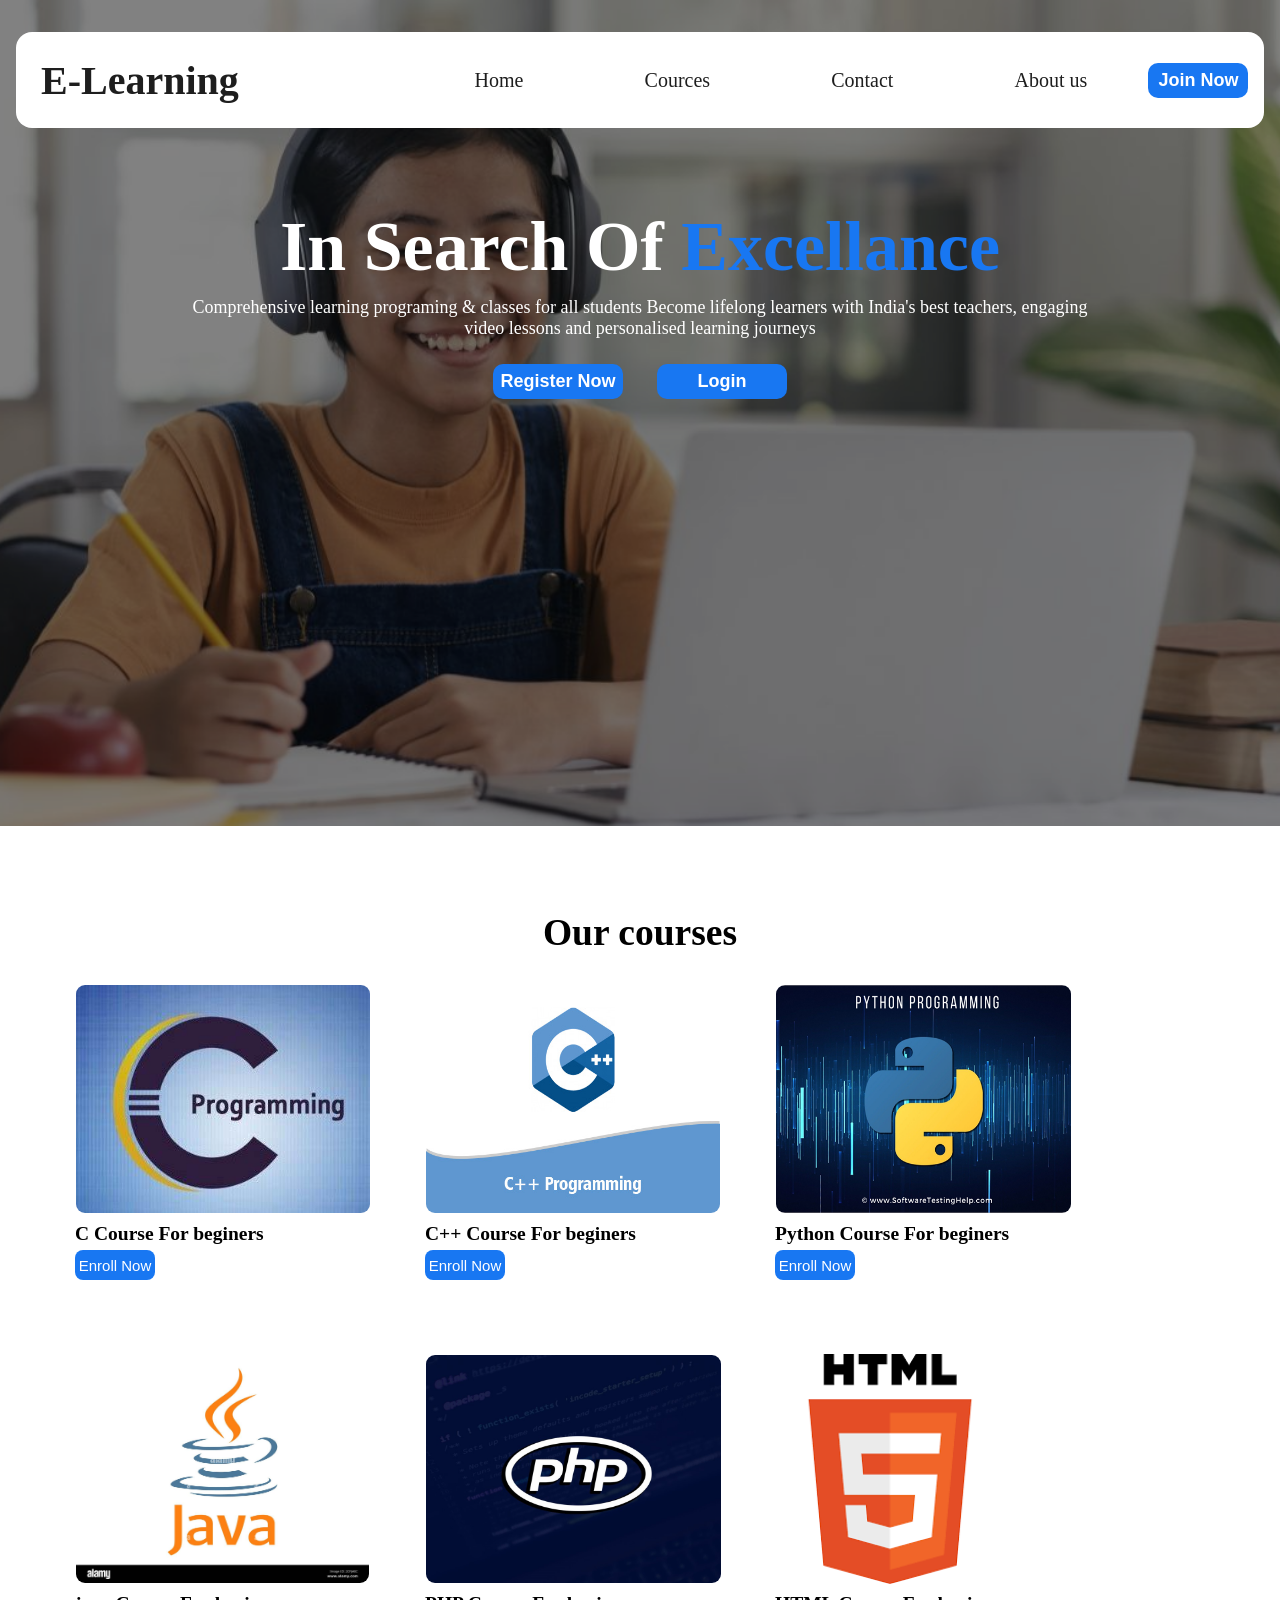
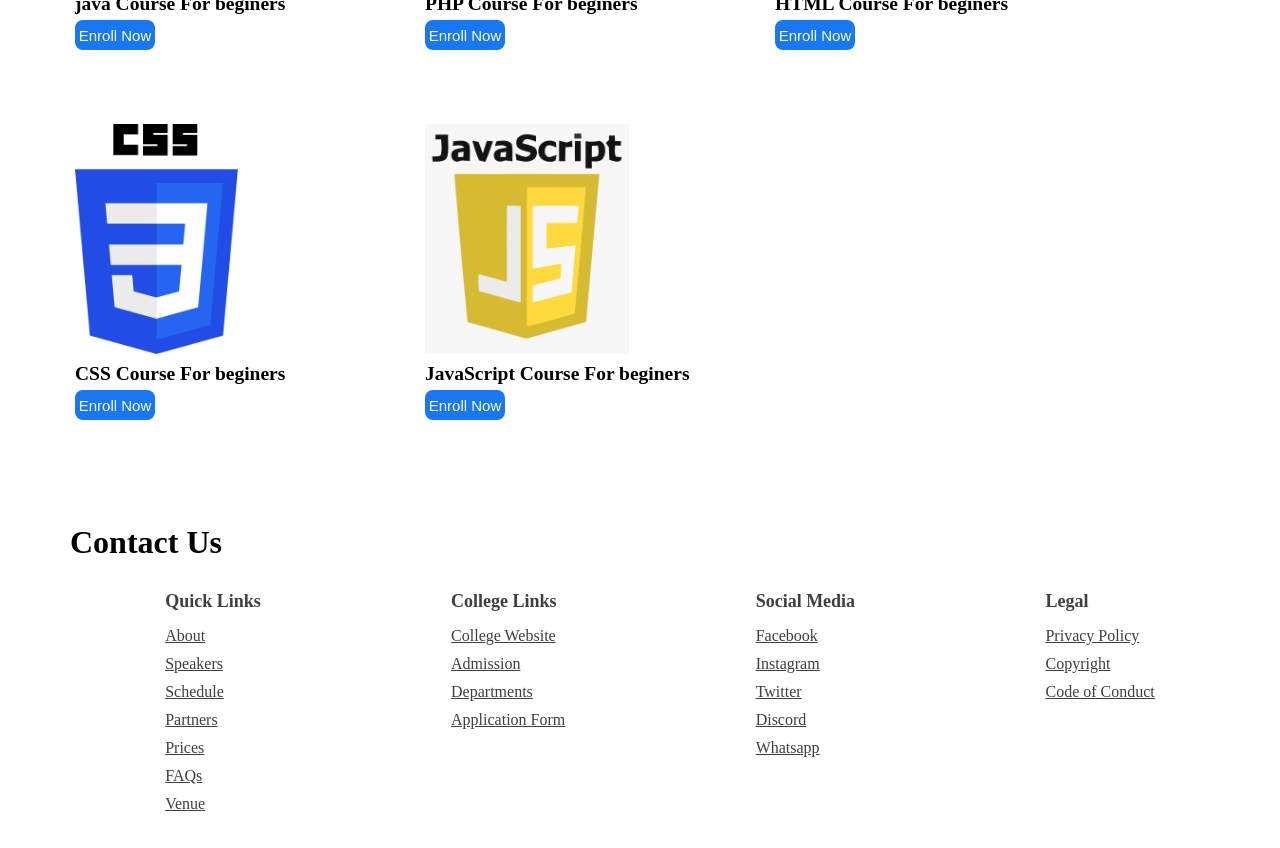
<file: E-learning/index.html>
<!DOCTYPE html>
<html lang="en">
  <head>
    <meta charset="UTF-8" />
    <meta http-equiv="X-UA-Compatible" content="IE=edge" />
    <meta name="viewport" content="width=device-width, initial-scale=1.0" />
    <title>Document</title>
    <link rel="stylesheet" href="css/style.css" />
  </head>
  <body>
    <div class="main-container">
      <div class="container">
        <h1 class="logo">E-Learning</h1>
        <nav id="nav" class="navbar navbar-onscroll">
          <ul>
            <li class="li active">
              <a href="#"><span>Home</span></a>
            </li>
            <li class="li active">
              <a href="#courses"><span>Cources</span></a>
            </li>
            <li class="li active">
              <a href="contact.html"><span>Contact</span></a>
            </li>
            <li class="li active">
              <a href="#"><span>About us</span></a>
            </li>
            <button id="join-btn btn" class="join-btn btn">Join Now</button>
          </ul>
        </nav>
      </div>

      <div class="information">
        <div class="info-head">
          <h1>In Search Of <span>Excellance</span></h1>
        </div>
        <div class="info-para">
          <p>
            <center>
                Comprehensive learning programing & classes for all students Become
                lifelong learners with India's best teachers, engaging video lessons
                and personalised learning journeys
            </center>
          </p>
        </div>
        <div class="information-btn">
          <button class="info-btn info-btn1 btn">Register Now</button>
          <button class="info-btn info-btn2 btn">Login</button>
        </div>
      </div>
    </div>

    <section class="courses">

        <center>
            <div class="course-head">
                <h1>Our courses</h1>
            </div>
        </center>

        <div class="lang-courses">
            
            <div class="c-lang">
                <div class="img">
                    <img src="Assets/images/c.jpeg" alt="c  Language course for beginers" style="width: 296px; padding: 1px; border-radius: 10px;">
                </div>
                <div class="c-lang-info">
                    <h1>C Course For beginers</h1>
                    <button class="lang-btn">Enroll Now</button>
                </div>
            </div>
            <div class="c-lang">
                <div class="img">
                    <img src="Assets/images/c-programming-2-1.jpg" alt="c  Language course for beginers" style="width: 296px; padding: 1px; border-radius: 10px;">
                </div>
                <div class="c-lang-info">
                    <h1>C++ Course For beginers</h1>
                    <button class="lang-btn">Enroll Now</button>
                </div>
            </div>
            <div class="c-lang">
                <div class="img">
                    <img src="Assets/images/pytho-crop.png" alt="c  Language course for beginers" style="width: 297px; padding: 1px; border-radius: 10px;" >
                </div>
                <div class="c-lang-info">
                    <h1>Python Course For beginers</h1>
                    <button class="lang-btn">Enroll Now</button>
                </div>
            </div>
            <div class="c-lang">
                <div class="img">
                    <img src="Assets/images/java-programming-2CFJA0C.jpg" alt="c  Language course for beginers" style="width: 295px; padding: 1px; border-radius: 10px;">
                </div>
                <div class="c-lang-info">
                    <h1>java Course For beginers</h1>
                    <button class="lang-btn">Enroll Now</button>
                </div>
            </div>
            <div class="c-lang">
                <div class="img">
                    <img src="Assets/images/PHP-Programming-Language-crop2.jpg" alt="c  Language course for beginers" style="width: 297px; padding: 1px; border-radius: 10px;" >
                </div>
                <div class="c-lang-info">
                    <h1>PHP Course For beginers</h1>
                    <button class="lang-btn">Enroll Now</button>
                </div>
            </div>
            <div class="c-lang">
                <div class="img">
                    <img src="Assets/images/Html.png" alt="c  Language course for beginers"  >
                </div>
                <div class="c-lang-info">
                    <h1>HTML Course For beginers</h1>
                    <button class="lang-btn">Enroll Now</button>
                </div>
            </div>
            <div class="c-lang">
                <div class="img">
                    <img src="Assets/images/180px-CSS3_logo_and_wordmark.svg.png" alt="c  Language course for beginers">
                </div>
                <div class="c-lang-info">
                    <h1>CSS Course For beginers</h1>
                    <button class="lang-btn">Enroll Now</button>
                </div>
            </div>
            <div class="c-lang">
                <div class="img">
                    <img src="Assets/images/171-1718046_javascript-programming-language-logo-hd-png-download.png" alt="c  Language course for beginers">
                </div>
                <div class="c-lang-info">
                    <h1>JavaScript Course For beginers</h1>
                    <button class="lang-btn">Enroll Now</button>
                </div>
            </div>
        </div>

    </section>

    <footer>
        <div class="footer-head">
            <div class="footer-logo">
                <h1>Contact Us</h1>
            </div>
        </div>
        <div class="main-links">
            <div class="sect-1">
                <div class="sec-head">Quick Links</div>
                <div class="footer-links">
                    <a href="">About</a>
                    <a href="">Speakers</a>
                    <a href="">Schedule</a>
                    <a href="">Partners</a>
                    <a href="">Prices</a>
                    <a href="">FAQs</a>
                    <a href="">Venue</a>
                </div>
            </div>
            <div class="sect-2">
                <div class="sec-head">College Links</div>
                <div class="footer-links">
                    <a href="">College Website</a>
                    <a href="">Admission</a>
                    <a href="">Departments</a>
                    <a href="">Application Form</a>
                </div>
            </div>
            <div class="sect-3">
                <div class="sec-head">Social Media</div>
                <div class="footer-links">
                    <a href="">Facebook</a>
                    <a href="">Instagram</a>
                    <a href="">Twitter</a>
                    <a href="">Discord</a>
                    <a href="">Whatsapp</a>
                </div>
            </div>
            <div class="sect-4">
                <div class="sec-head">Legal</div>
                <div class="footer-links">
                    <a href="">Privacy Policy</a>
                    <a href="">Copyright</a>
                    <a href="">Code of Conduct</a>
                </div>
            </div>
        </div>
    </footer>

    <script src="javascript/script.js"></script>
  </body>
</html>
</file>
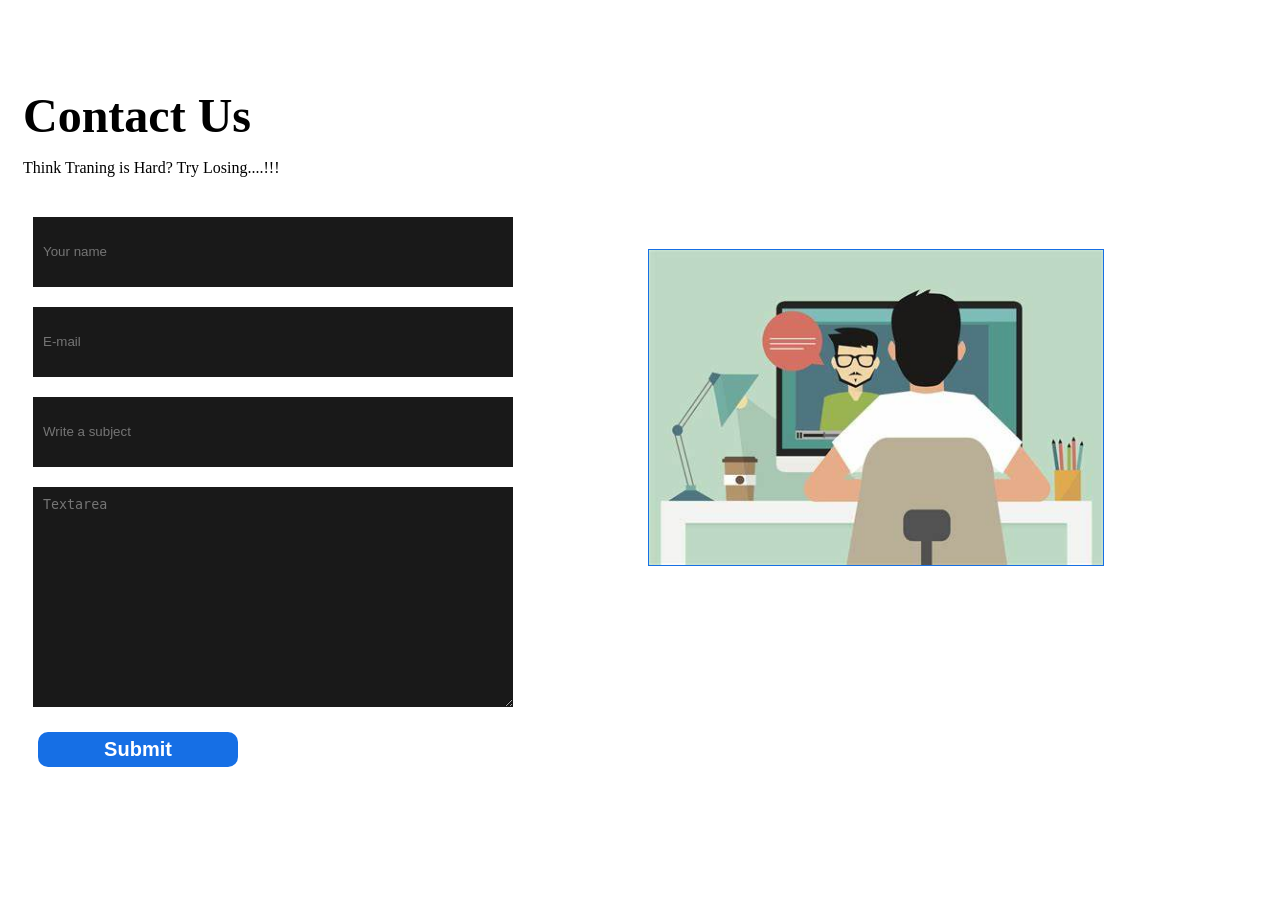
<file: E-learning/contact.html>
<!DOCTYPE html>
<html lang="en">
<head>
    <meta charset="UTF-8">
    <meta http-equiv="X-UA-Compatible" content="IE=edge">
    <meta name="viewport" content="width=device-width, initial-scale=1.0">
    <link rel="stylesheet" href="css/cont.css">
    <title>contact | page</title>
</head>
<body>
    <section class="cont">
        <div class="contact">
            <div class="heading">
                <h1 class="head">Contact <span>Us</span></h1>
                <p class="para">Think Traning is Hard? Try Losing....!!!</p>
            </div>
            <div class="form">
                    <form action="">
                        <input class="name" type="text" name="name" placeholder="Your name">
                        <input class="mail" type="e-mail" name="e-mail" placeholder="E-mail">
                        <input class="subject" type="text" name="subject" placeholder="Write a subject">
                        <textarea class="textarea" name="" id="" cols="30" rows="10" placeholder="Textarea"></textarea>
                        <button class="btn">Submit</button>
                    </form>
            </div>
        </div>
        <div class="im-1">
            <img src="Assets/images/E-learn-boy.jpeg" alt="">
        </div>
    </section>
</body>
</html>
</file>
<file: E-learning/css/style.css>
@font-face {
    font-family: Fragile;
    src: url(./Fragile.otf);
}

*{
    padding: 0;
    margin: 0;
    box-sizing: border-box;
}

body{
    background-color: #000315;
    /* background-image: linear-gradient(to top,rgba(0,0,0,0.8)0,rgba(0,0,0,0)65%,rgba(0,0,0,0.8)60%); */
    /* background: url(/E-learning/Assets/images/happy-asian-girl-learning-online-home-1-1200x675.jpg); */
    /* background: url(/E-learning/Assets/images/image.png); */
    background: url(/E-learning/Assets/images/girl.png);
    background-size: cover;
    background-position: center;
    background-repeat: no-repeat;
    height: 90vh;
}

.main-container{
    height: 90vh;
}

.container{
    height: 100vh;
    display: flex;
    justify-content: space-between;
    align-items: center;
    height: 6rem;
    background: rgba(255,255,255,.1);
    background-color: #fff;
    margin: 1rem;
    border-radius: 1rem; 
    position: sticky;
    top: 1rem;
    position: relative;
}


/* nav{
    height: 6rem;
    background: rgba(255,255,255,.1);
    display: flex;
    justify-content: space-between;
    align-items: center;
    position: sticky;
    margin: 1em;
    border-radius: 1rem;
} */

.logo{
    color: #1e1e1e;
    font-size: 40px;
    text-decoration: none;
    margin-left: 2%;
    cursor: pointer;
}

ul{
    display: flex;
    justify-content: space-around;
    align-items: center;
    width: 850px;
}

nav ul li a{
    color: #1e1e1e;
    font-size: 20px;
    text-decoration: none;
}

nav ul li a :hover{
    color: #1877f2;
}

/* nav ul li a:hover{
    transform: translateY(32px);
} */

nav ul li{
    list-style-type: none;
    margin: 0 60px;
}

nav ul li:hover{
    transform: translateY(-9px); 
    transition: 0.4s;  
    opacity: 0.8;
}

.join-btn{
    width: 100px;
    height: 35px;
    /* margin: 10px; */
    margin-right: 15px;
    border-radius: 10px;
    background-color: #1877f2;
    font-size: 18px;
    color: #fff;
    border: none;
    cursor: pointer;
    font-weight: 550;
}

.join-btn:hover{
    transform: scale(1.1);
    transition: 0.3s;
}

.information{
    height: 350px;
    display: flex;
    flex-direction: column;
    justify-content: center;
    align-items: center;
}

.info-head{
    color: #fff;
    font-size: 35px;
}

.info-head span{
    color: #1877f2;
}

.info-para{
    margin-top: 10px;
    width: 900px;
    color: #fff;
    font-size: 18px;
}

.information-btn{
    margin-top: 25px;
}

.info-btn{
    width: 100px;
    height: 35px;
    background-color: #1877f2;
}

.info-btn1{
    margin-right: 15px;
    border-radius: 10px;
    border: none;
    color: #fff;
    font-size: 18px;
    width: 130px;
    font-weight: 550;
}

.info-btn2{
    margin-left: 15px;
    border-radius: 10px;
    border: none;
    color: #fff;
    font-size: 18px;
    width: 130px;
    font-weight: 550;
}

.info-btn1:hover,.info-btn2:hover{
    transform: scale(1.1);
    transition: 0.3s;
}

.courses{
    margin-top: 85px;
}

.course-head{
    font-size: 25px;
}

.c-lang{
    height: 320px;
    width: 300px;
    margin: 25px;
    background-color:#fff ;
    padding: 5px;
    border-radius: 10px;
    /* box-shadow: 10px #1e1e1e; */
    /* box-shadow: 5px 5px 5px #1e1e1e; */
    border-radius: 1px #1e1e1e;
}

.c-lang-info{
    font-size: 13px;
    margin-top: 5px;
}

.c-lang-info button{
    width: 80px;
    height: 30px;
    margin-top: 5px;
    border-radius: 8px;
    background-color: #1877f2;
    color: #fff;
    border: none;
    font-size: 15px;
    cursor: pointer;
}

.c-lang-info button:hover{
    transform: scale(1.1);
    transition: 0.3s
}

.c-lang .img img{
    height: 230px;
}

.lang-courses{
    display: flex;
    flex-direction: row;
    flex-wrap: wrap;
    margin-left: 45px;
}   

footer {
    background-color: #fff;
    padding: 30px 30px;
    padding-left: 70px;
    margin-top: 30px;
  }
  .footer-logo {
    display: flex;
    align-items: center;
    margin-bottom: 30px;
  }
  .footer-heading {
    font-family: "Urbanist";
    font-size: 25px;
    font-weight: 900;
    margin-left: 10px;
  }
  .sec-head {
    font-family: "Urbanist";
    font-size: 18px;
    font-weight: 900;
    color: #3f3f3f;
    margin-bottom: 10px;
  }
  
  .main-links {
    display: grid;
    grid-template-columns: auto auto auto auto;
    justify-content: space-around;
  }
  .footer-links {
    display: grid;
  }
  
  .footer-links a {
    font-family: "Urbanist";
    font-weight: 500;
    color: #3f3f3f;
    padding: 5px 0px;
  }
</file>
<file: E-learning/css/cont.css>
body{
    width: 80%;
    height: 50vh;
    /* background: url(/E-learning/Assets/images/girl.png); */
}
.cont{
    background: #fff;
}

img{
    height: 35vh;
    float: left;
    margin-left: 125px;
    border: 1px solid #166fe5;
}

.cont{
    padding: 40px 15px; 
    /* display: grid; */
    align-items: center;
    display: flex;
    flex-direction: row;
}

.heading{
    margin-bottom: 30px ;
}

.head{
    font-size: xxx-large;
    margin-bottom: 10px;
}

form{
    display: grid;
    width: 500px;
    /* background-color: #191919; */
}

.name{
    background: #191919;
    color: white;
    height: 50px;margin: 10px;
    border: #191919;
    padding: 10px;
}

.mail{
background: #191919;
color: white;
height: 50px;margin: 10px;
border: #191919;
padding: 10px;
}

.subject{
background: #191919;
color: white;
height: 50px;margin: 10px;
border: #191919;
padding: 10px;
}

.textarea{
background: #191919;
color: white;
height: 50px;margin: 10px;
border: #191919;
height: 200px;
padding: 10px;
}

.form form button{
    margin-top: 15px;
    width: 200px;
    margin-left: 15px;
    border: none;
    color: #fff;
    font-size: 20px;
    font-weight: 550;
    height: 35px;
    background-color: #166fe5;
    border-radius: 10px;
}
</file>
